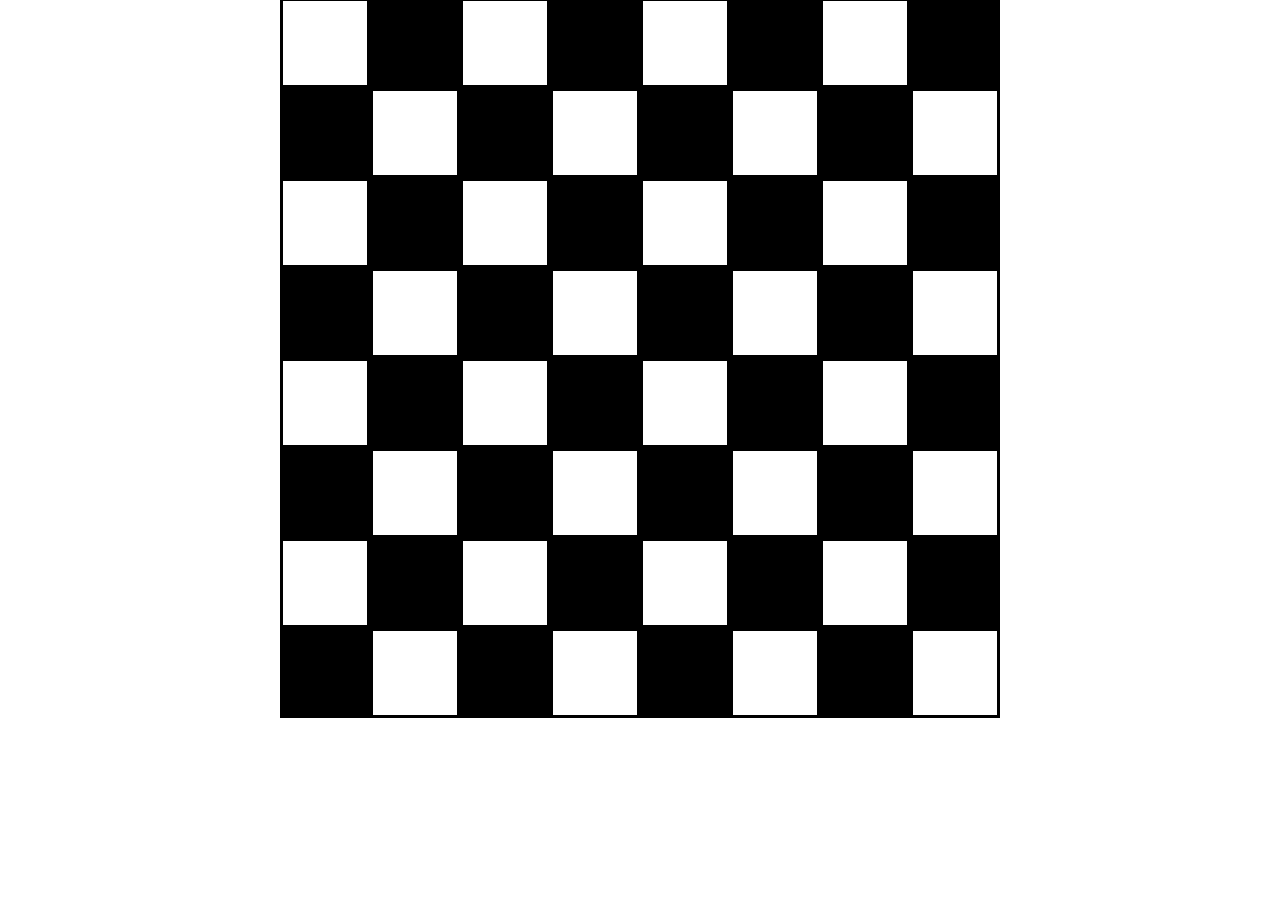
<file: index.html>
<!DOCTYPE html>
<html lang="en">
  <head>
    <meta charset="UTF-8" />
    <meta name="viewport" content="width=device-width, initial-scale=1.0" />
    <title>Document</title>
    <link rel="stylesheet" href="style.css" />
  </head>
  <body>
    <!-- CHESS -->
    <div class="chess-board">
      <div>
        <div class="box"></div>
        <div class="box black"></div>
        <div class="box"></div>
        <div class="box black"></div>
        <div class="box"></div>
        <div class="box black"></div>
        <div class="box"></div>
        <div class="box black"></div>
      </div>
      <div>
        <div class="box black"></div>
        <div class="box"></div>
        <div class="box black"></div>
        <div class="box"></div>
        <div class="box black"></div>
        <div class="box"></div>
        <div class="box black"></div>
        <div class="box"></div>
      </div>
      <div>
        <div class="box"></div>
        <div class="box black"></div>
        <div class="box"></div>
        <div class="box black"></div>
        <div class="box"></div>
        <div class="box black"></div>
        <div class="box"></div>
        <div class="box black"></div>
      </div>
      <div>
        <div class="box black"></div>
        <div class="box"></div>
        <div class="box black"></div>
        <div class="box"></div>
        <div class="box black"></div>
        <div class="box"></div>
        <div class="box black"></div>
        <div class="box"></div>
      </div>
      <div>
        <div class="box"></div>
        <div class="box black"></div>
        <div class="box"></div>
        <div class="box black"></div>
        <div class="box"></div>
        <div class="box black"></div>
        <div class="box"></div>
        <div class="box black"></div>
      </div>
      <div>
        <div class="box black"></div>
        <div class="box"></div>
        <div class="box black"></div>
        <div class="box"></div>
        <div class="box black"></div>
        <div class="box"></div>
        <div class="box black"></div>
        <div class="box"></div>
      </div>
      <div>
        <div class="box"></div>
        <div class="box black"></div>
        <div class="box"></div>
        <div class="box black"></div>
        <div class="box"></div>
        <div class="box black"></div>
        <div class="box"></div>
        <div class="box black"></div>
      </div>
      <div>
        <div class="box black"></div>
        <div class="box"></div>
        <div class="box black"></div>
        <div class="box"></div>
        <div class="box black"></div>
        <div class="box"></div>
        <div class="box black"></div>
        <div class="box"></div>
      </div>
    </div>
    <script src="/main.js"></script>
  </body>
</html>
</file>
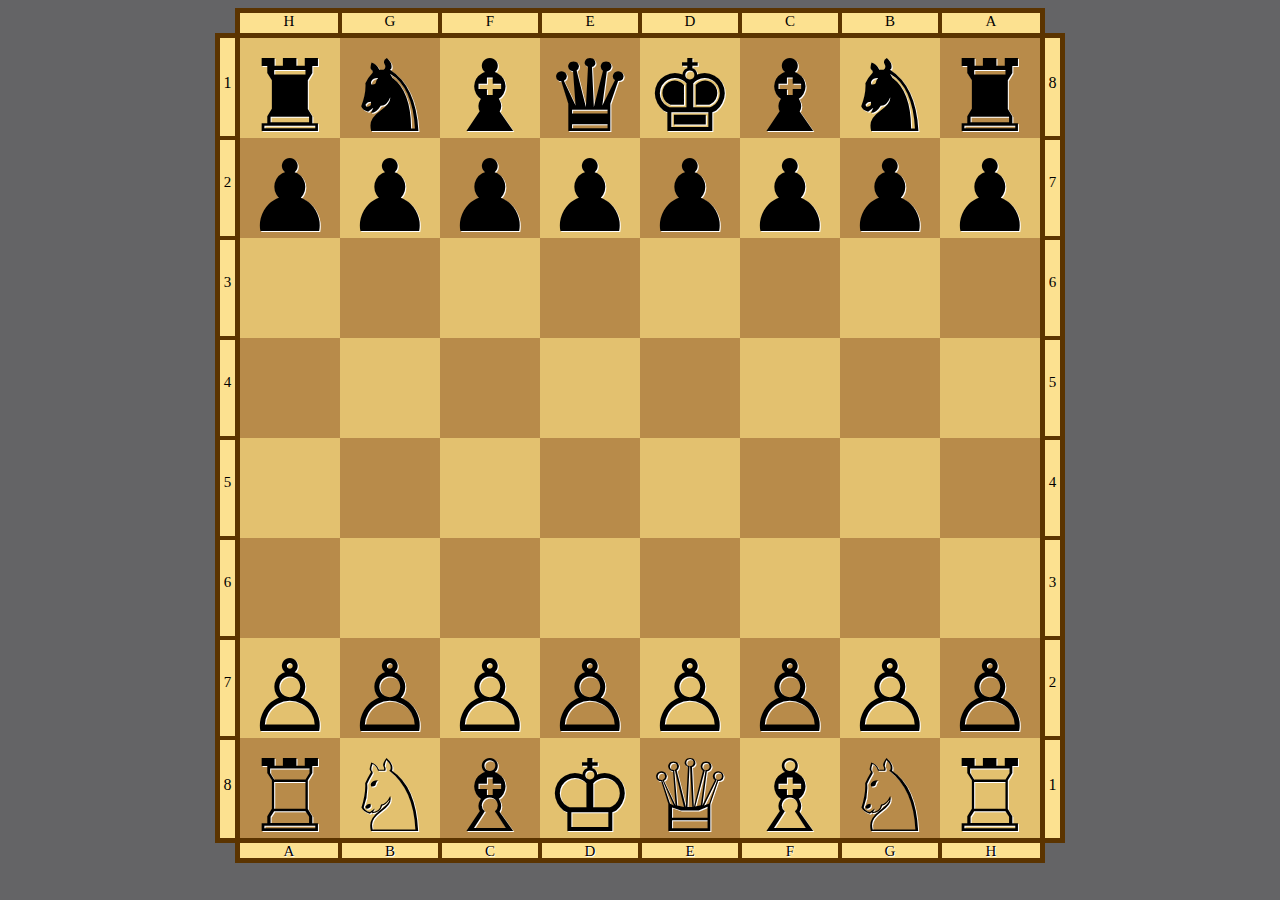
<file: Chessboard/chessboard.html>
<!DOCTYPE html>
<html>
    <head ><link rel="stylesheet" href="chessdesign.css"></head>
    <body>


    <div class="no">
        
       <div class="upper"><br><br>1</div>
        <div class="n"><br><br>2</div>
        <div class="n"><br><br>3</div>
        <div class="n"><br><br>4</div>
        <div class="n"><br><br>5</div>
        <div class="n"><br><br>6</div>
        <div class="n"><br><br>7</div>
        <div class="lower"><br><br>8</div>
    </div>
    <div class="chess">


           <div class="alpha1">
            <div class="B1">H</div>
            <div class="A1">G</div>
            <div class="A1">F</div>
            <div class="A1">E</div>
            <div class="A1">D</div>
            <div class="A1">C</div>
            <div class="A1">B</div>
            <div class="C1">A</div>
        </div>

        <div class="che">
        <div class="w">&#9820;</div>
        <div class="b">&#9822;</div>
        <div class="w">&#9821;</div>
        <div class="b">&#9819;</div>
        <div class="w">&#9818;</div>
        <div class="b">&#9821;</div>
        <div class="w">&#9822;</div>
        <div class="b">&#9820;</div>
     


    


        <div class="b">&#9823;</div>
        <div class="w">&#9823;</div>
        <div class="b">&#9823;</div>
        <div class="w">&#9823;</div>
        <div class="b">&#9823;</div>
        <div class="w">&#9823;</div>
        <div class="b">&#9823;</div>
        <div class="w">&#9823;</div>

        <div class="w"></div>
        <div class="b"></div>
        <div class="w"></div>
        <div class="b"></div>
        <div class="w"></div>
        <div class="b"></div>
        <div class="w"></div>
        <div class="b"></div>

        <div class="b"></div>
        <div class="w"></div>
        <div class="b"></div>
        <div class="w"></div>
        <div class="b"></div>
        <div class="w"></div>
        <div class="b"></div>
        <div class="w"></div>

        <div class="w"></div>
        <div class="b"></div>
        <div class="w"></div>
        <div class="b"></div>
        <div class="w"></div>
        <div class="b"></div>
        <div class="w"></div>
        <div class="b"></div>

        <div class="b"></div>
        <div class="w"></div>
        <div class="b"></div>
        <div class="w"></div>
        <div class="b"></div>
        <div class="w"></div>
        <div class="b"></div>
        <div class="w"></div>

        <div class="w">&#9817;</div>
        <div class="b">&#9817;</div>
        <div class="w">&#9817;</div>
        <div class="b">&#9817;</div>
        <div class="w">&#9817;</div>
        <div class="b">&#9817;</div>
        <div class="w">&#9817;</div>
        <div class="b">&#9817;</div>

        <div class="b">&#9814;</div>
        <div class="w">&#9816;</div>
        <div class="b">&#9815;</div>
        <div class="w">&#9812;</div>
        <div class="b">&#9813;</div>
        <div class="w">&#9815;</div>
        <div class="b">&#9816;</div>
        <div class="w">&#9814;</div>

        <div class="alpha">
            <div class="B">A</div>
            <div class="A">B</div>
            <div class="A">C</div>
            <div class="A">D</div>
            <div class="A">E</div>
            <div class="A">F</div>
            <div class="A">G</div>
            <div class="C">H</div>
        </div>
    </div>
    </div>
    <div class="no">
        <div class="upper2"><br><br>8</div>
        <div class="n2"><br><br>7</div>
        <div class="n2"><br><br>6</div>
        <div class="n2"><br><br>5</div>
        <div class="n2"><br><br>4</div>
        <div class="n2"><br><br>3</div>
        <div class="n2"><br><br>2</div>
        <div class="lower2"><br><br>1</div>
    </div>
     </body>
    </html>
</file>
<file: style.css>
/* css */
*,::before,::after{
    margin:0;
    padding:0;
    box-sizing: border-box;
}
div.chess-board{
    /* border:10px solid black ; */
    width:fit-content;
    margin:auto;
}
div.box{
    width:90px;
    height: 90px;
    border:3px solid black;
    display: inline-block;
    margin:-2px;

}
div.black{
    background-color: black;
}
</file>
<file: Chessboard/chessdesign.css>
body
{
    background-color:rgb(100, 100, 102);
    display:flex;
    align-items:center;
    justify-content:center;
}
.che{ 
    font-size:100px;
    width:800px;
    height:800px;
    border:5px solid rgb(91, 52, 0);
    display:flex;
    flex-wrap:wrap;
    text-align:center;
    text-shadow:1px 1px white;
    
    width:calc(100%8);
}
.w
{
    width:100px;
    height:100px;
    background-color:rgb(227,193,111);
}
.b
{
    width:100px;
    height:100px;
    background-color:rgb(184,139,74);

}
.alpha
{
    position:relative;
    right:5px;
    width:810px;
    display:flex;
    text-align:center;
    justify-content:center;
    font-size:15px;
    height:25px;    
}
.alpha1
{
    position:relative;
    width:810px;
    display:flex;
    text-align:center;
    justify-content:center;
    font-size:15px;
    height:25px;
}
.A
{
    background-color:rgb(252, 225, 144);
    border-top:5px solid rgb(91, 52, 0);
    position:relative;
    text-align:center;
    width:96px;
    
    border-bottom:5px solid rgb(91, 52, 0);
    border-right:2px solid rgb(91, 52, 0);
    border-left:2px solid rgb(91, 52, 0);
}
.A1
{
    background-color:rgb(252, 225, 144);
    position:relative;
    width:96px;
    border-top:5px solid rgb(91, 52, 0);
    border-right:2px solid rgb(91, 52, 0);
    border-left:2px solid rgb(91, 52, 0);
}
.no
{
    position:relative;
    top:7px;
    width:20px;
    text-align: center;
    height:800px;
}
.n
{
    background-color:rgb(252, 225, 144);
    height:96px;
    font-size:15px;
    border-left:5px solid rgb(91, 52, 0);
    border-top:2px solid rgb(91, 52, 0);
    border-bottom:2px solid rgb(91, 52, 0);
}
.B
{
     background-color:rgb(252, 225, 144);
    border-top:5px solid rgb(91, 52, 0);
    width:98px;
    border-left:5px solid rgb(91, 52, 0);
    border-right:2px solid rgb(91, 52, 0);
    border-bottom:5px solid rgb(91, 52, 0);
}
.B1
{
     background-color:rgb(252, 225, 144);
    
    width:98px;
    border-left:5px solid rgb(91, 52, 0);
    border-right:2px solid rgb(91, 52, 0);
    border-top:5px solid rgb(91, 52, 0);
}
.C
{
     background-color:rgb(252, 225, 144);
    border-top:5px solid rgb(91, 52, 0);
    width:98px;
    border-left:2px solid rgb(91, 52, 0);
    border-right:5px solid rgb(91, 52, 0);
    border-bottom:5px solid rgb(91, 52, 0);
}
.C1
{
    background-color:rgb(252, 225, 144);
    width:98px;
    border-left:2px solid rgb(91, 52, 0);
    border-right:5px solid rgb(91, 52, 0);
    border-top:5px solid rgb(91, 52, 0);
}
.upper{
    background-color:rgb(252, 225, 144);
    height:98px;
    border-top:5px solid rgb(91, 52, 0);
    border-bottom:2px solid rgb(91, 52, 0);
    border-left:5px solid rgb(91, 52, 0);
}
.lower{
    background-color:rgb(252, 225, 144);
    height:98px;
    border-bottom:5px solid rgb(91, 52, 0);
    border-top:2px solid rgb(91, 52, 0);
    border-left:5px solid rgb(91, 52, 0);
}
.n2
{
    background-color:rgb(252, 225, 144);
    height:96px;
    font-size:15px;
    border-right:5px solid rgb(91, 52, 0);
    border-top:2px solid rgb(91, 52, 0);
    border-bottom:2px solid rgb(91, 52, 0);
}
.upper2{
    background-color:rgb(252, 225, 144);
    height:98px;
    border-top:5px solid rgb(91, 52, 0);
    border-bottom:2px solid rgb(91, 52, 0);
    border-right:5px solid rgb(91, 52, 0); 
}
.lower2{
    background-color:rgb(252, 225, 144);
    height:98px;
    border-bottom:5px solid rgb(91, 52, 0);
    border-top:2px solid rgb(91, 52, 0);
    border-right:5px solid rgb(91, 52, 0);
}
</file>
